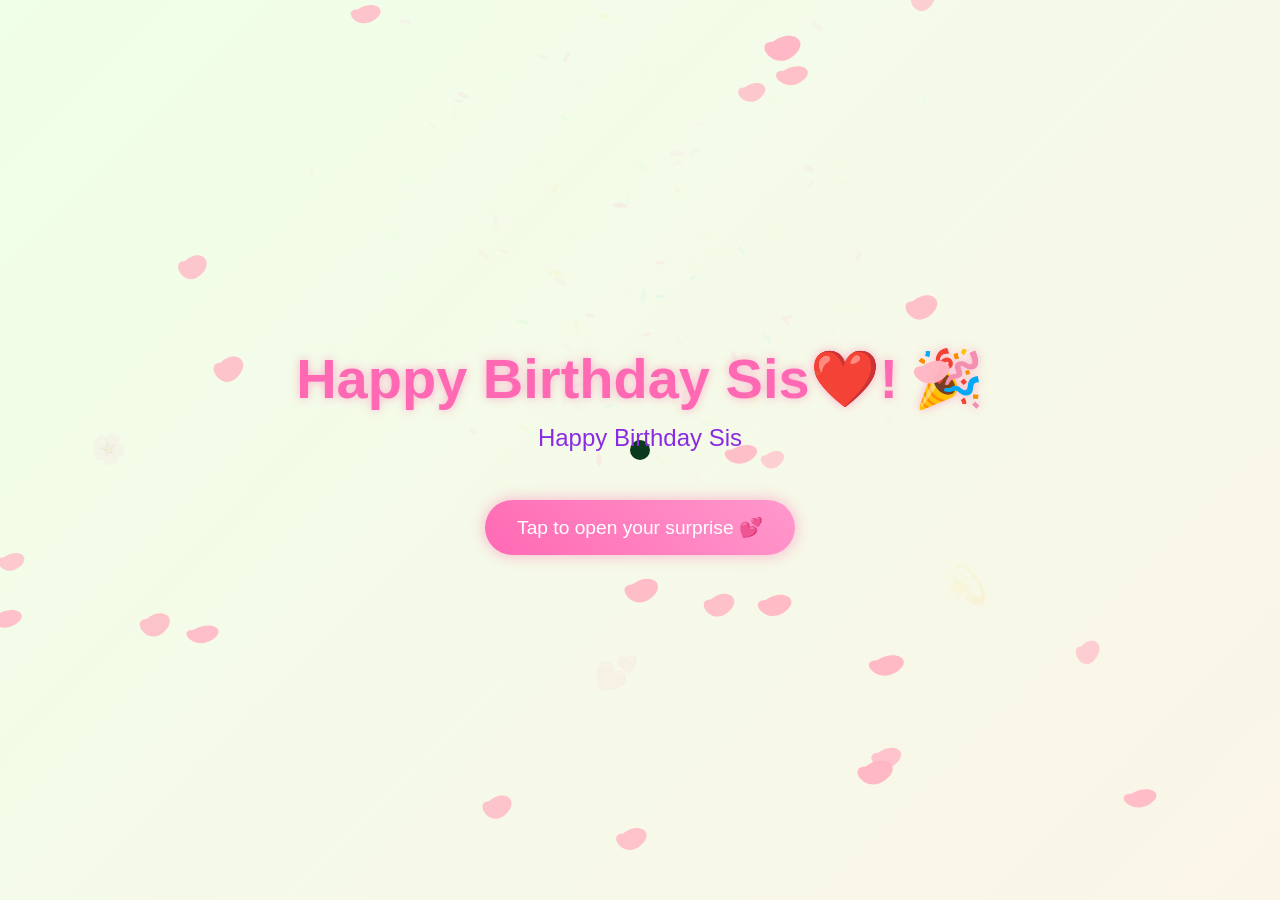
<file: index.html>
<!DOCTYPE html>
<html lang="en">
<head>
    <meta charset="UTF-8">
    <meta name="viewport" content="width=device-width, initial-scale=1.0">
    <title>Happy Birthday</title>
    <script src="https://cdnjs.cloudflare.com/ajax/libs/gsap/3.12.2/gsap.min.js"></script>
    <link rel="stylesheet" href="style.css">
    <link rel="stylesheet" href="sakura.css">
</head>
<body>
    <!-- Sakura Petal Animation Canvas -->
    <canvas id="sakura-canvas"></canvas>
    
    <div class="cursor"></div>
    <audio id="bgMusic" src="music.mp3" loop preload="auto"></audio>
    
    <!-- Timer Overlay -->
    <div id="timerOverlay" class="timer-overlay hidden">
        <div class="timer-content">
            <h2>⏰ Coming Soon! ⏰</h2>
            <p>Your surprise unlocks on June 10th!</p>
            <div class="countdown-timer">
                <div class="timer-unit">
                    <span id="days" class="timer-value">0</span>
                    <span class="timer-label">Days</span>
                </div>
                <div class="timer-unit">
                    <span id="hours" class="timer-value">0</span>
                    <span class="timer-label">Hours</span>
                </div>
                <div class="timer-unit">
                    <span id="minutes" class="timer-value">0</span>
                    <span class="timer-label">Minutes</span>
                </div>
                <div class="timer-unit">
                    <span id="seconds" class="timer-value">0</span>
                    <span class="timer-label">Seconds</span>
                </div>
            </div>
            <p class="timer-message">✨ Get ready for something special! ✨</p>
        </div>
    </div>
    
    <div class="container" id="mainContent">
        <h1>Happy Birthday Sis❤️! 🎉</h1>
        <div class="greeting"></div>
        <button class="cta-button">Tap to open your surprise 💕</button>
    </div>

    <script>
        const audio = document.getElementById('bgMusic');
        window.addEventListener('load', () => {
            audio.play().catch(() => {
                // Autoplay blocked by browser policy, but this tries automatically.
            });
        });
    </script>
    <script src="script.js"></script>
    <script src="sakura.js"></script>
</body>
</html>
</file>
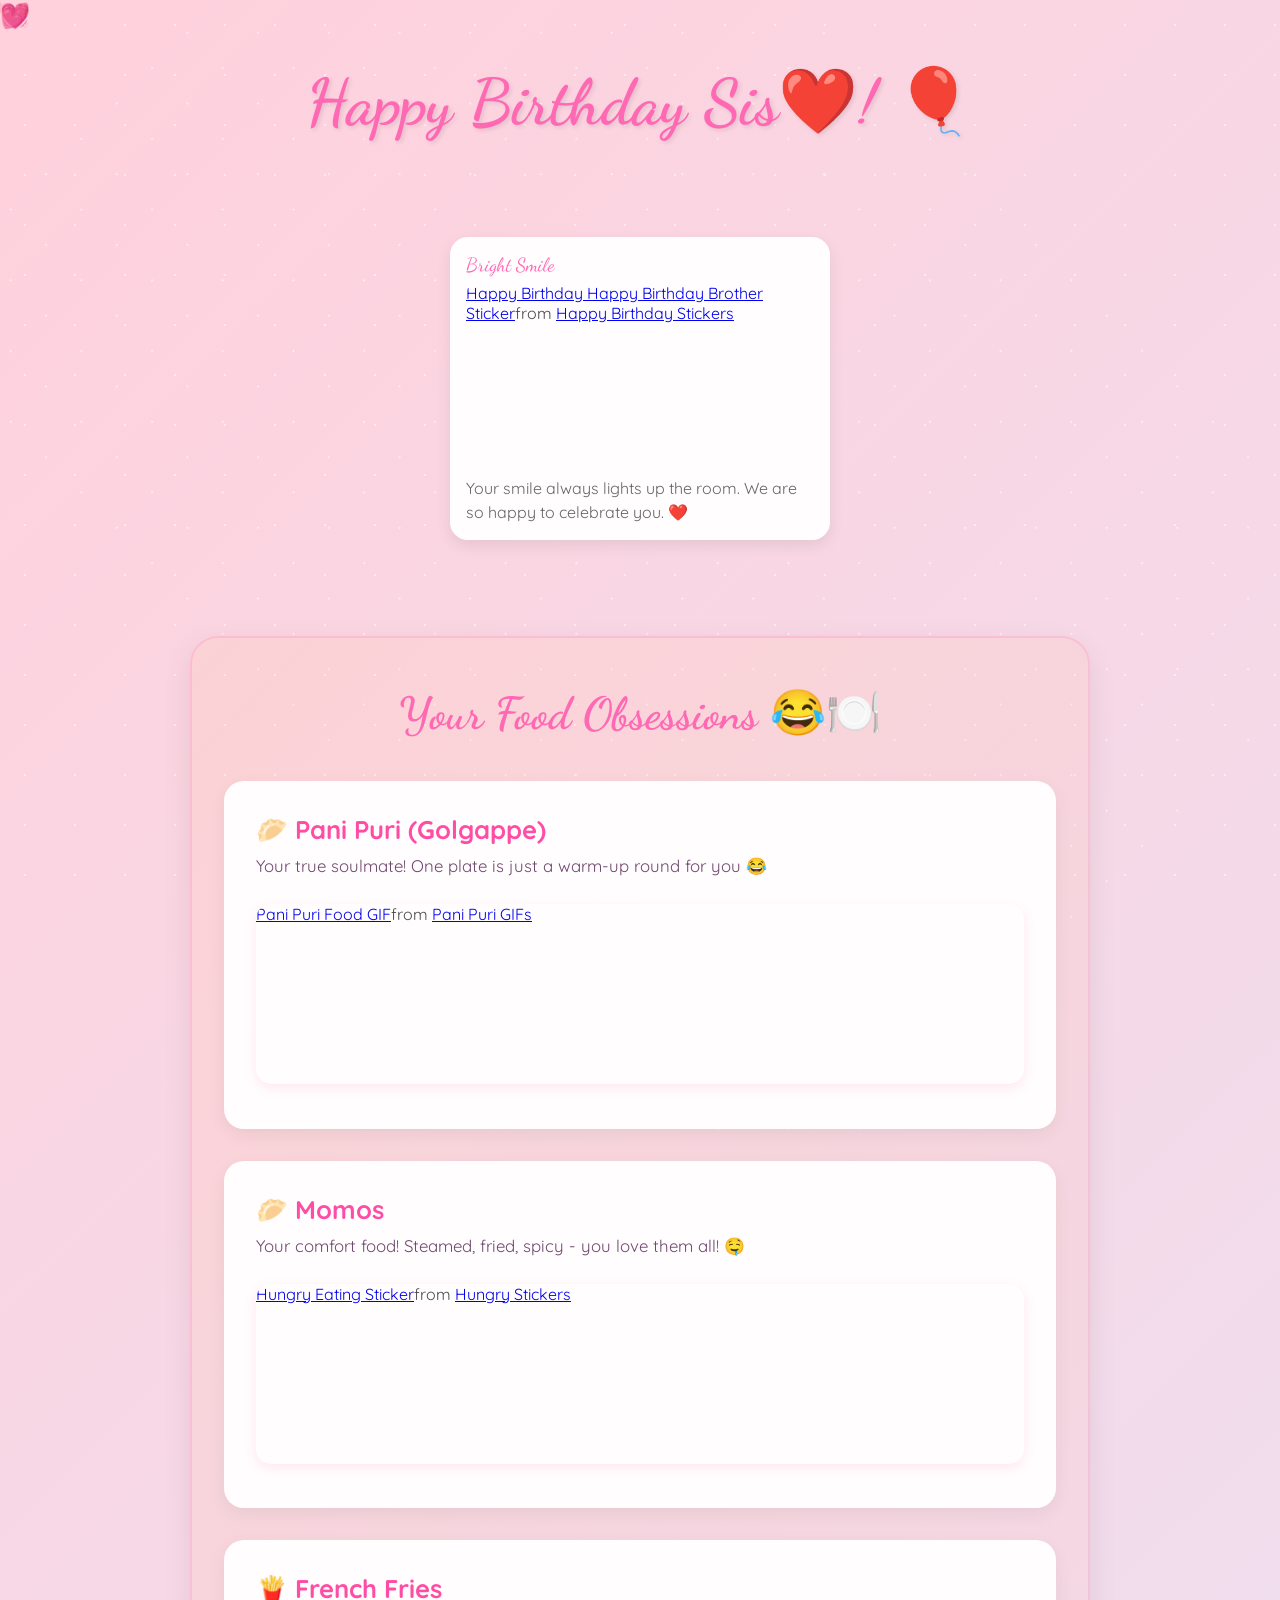
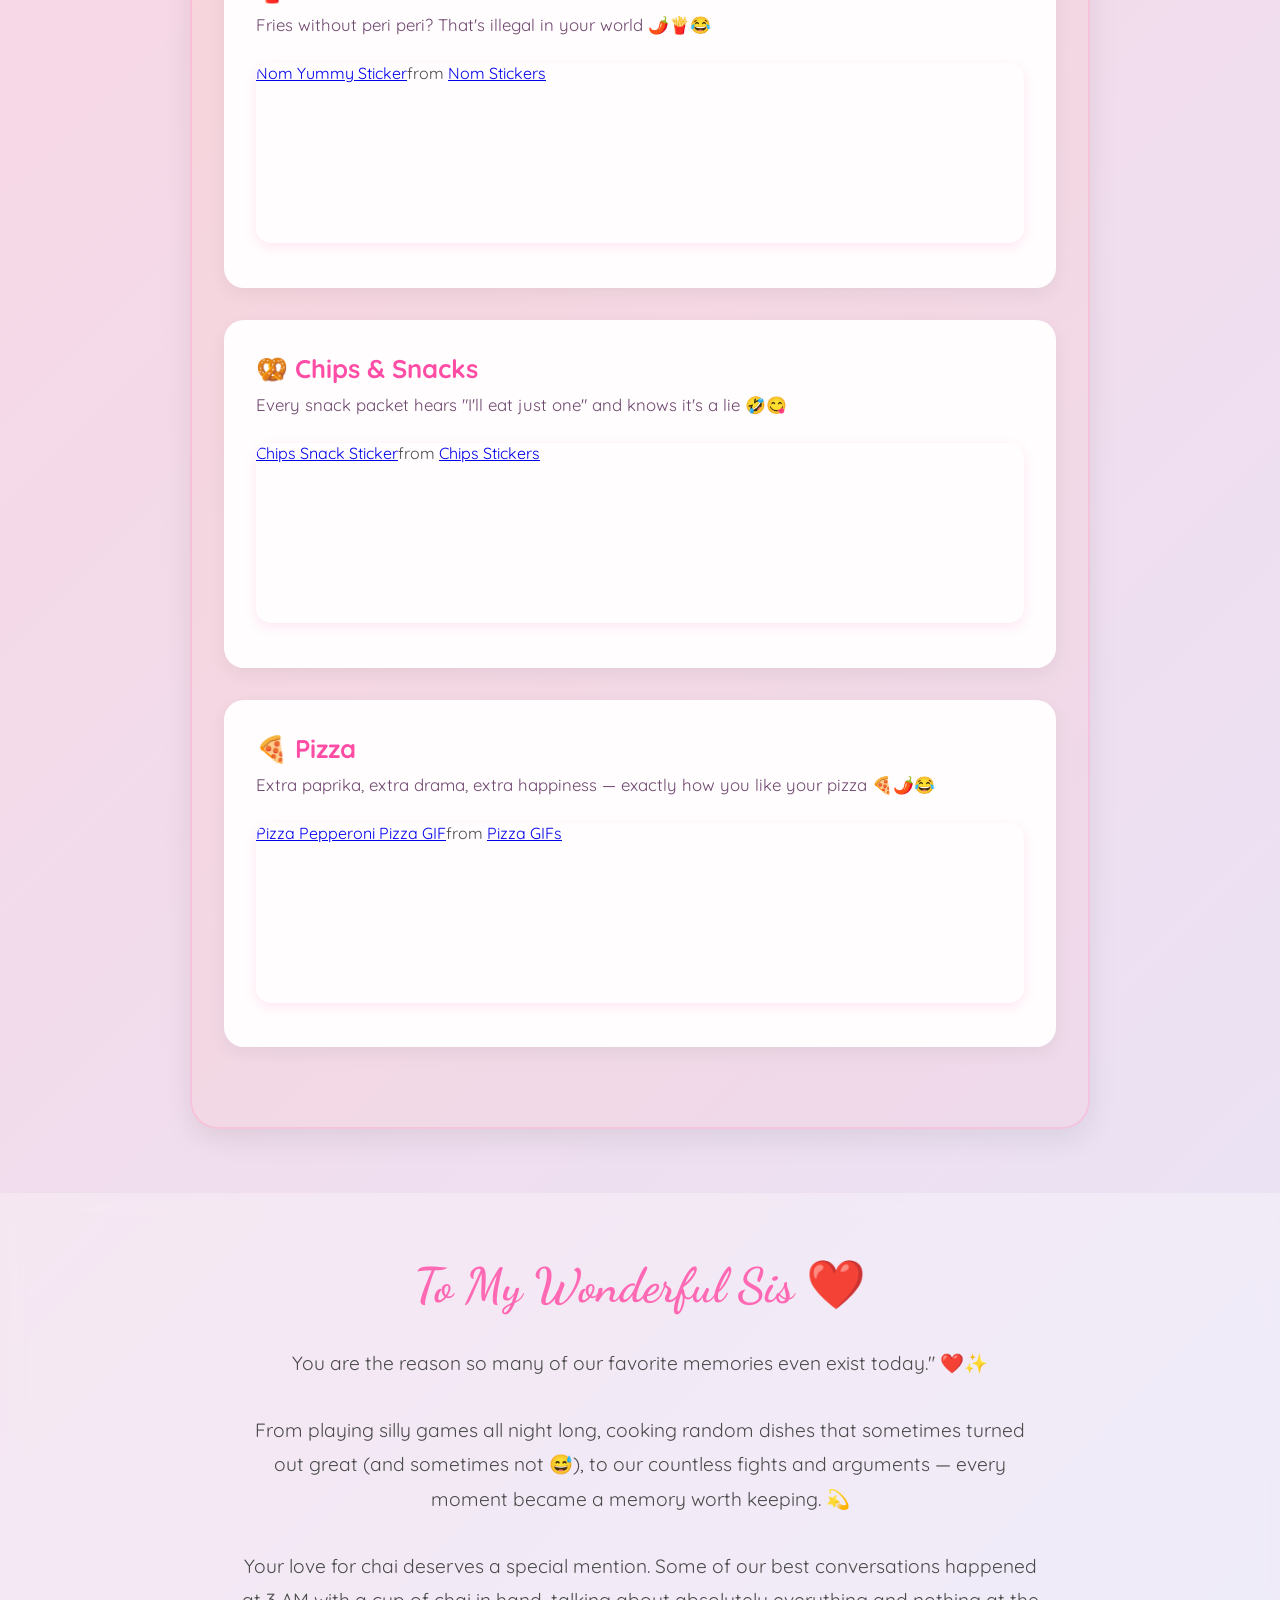
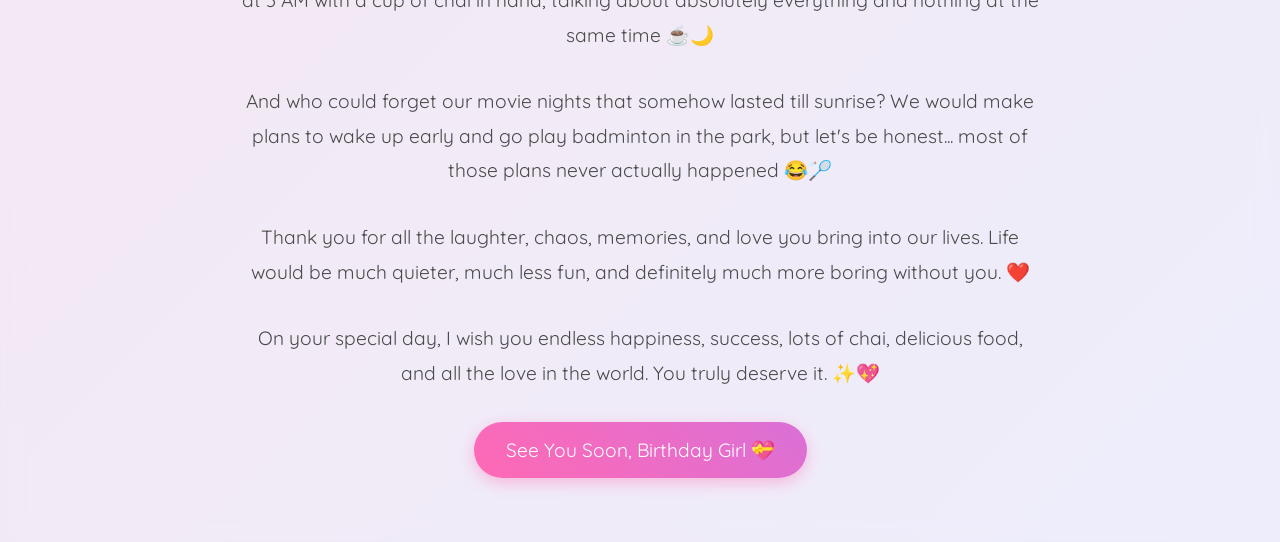
<file: last.html>
<!DOCTYPE html>
<html lang="en">

<head>
    <meta charset="UTF-8">
    <meta name="viewport" content="width=device-width, initial-scale=1.0">
    <title>Our Beautiful Memories ✨</title>
    <link rel="stylesheet" href="sakura.css">
    <style>
        @import url('https://fonts.googleapis.com/css2?family=Dancing+Script:wght@700&family=Quicksand:wght@300;400;500;600&display=swap');

        * {
            margin: 0;
            padding: 0;
            box-sizing: border-box;
        }

        body {
            min-height: 100vh;
            background: linear-gradient(135deg,
                    #ffd1dc 0%,
                    #e6e6fa 25%,
                    #ffefd5 50%,
                    #e6e6fa 75%,
                    #ffd1dc 100%);
            background-size: 400% 400%;
            animation: gradientFlow 15s ease infinite;
            font-family: 'Quicksand', sans-serif;
            overflow-x: hidden;
            color: #4a4a4a;
        }

        @keyframes gradientFlow {
            0% {
                background-position: 0% 50%;
            }

            50% {
                background-position: 100% 50%;
            }

            100% {
                background-position: 0% 50%;
            }
        }

        /* Enhanced Sparkle Effect */
        .magic-sparkles {
            position: fixed;
            top: 0;
            left: 0;
            width: 100%;
            height: 100%;
            pointer-events: none;
            z-index: 1;
        }

        .sparkle {
            position: absolute;
            width: 6px;
            height: 6px;
            border-radius: 50%;
            background-color: white;
            animation: twinkle var(--duration, 4s) ease-in-out infinite;
            opacity: 0;
        }

        @keyframes twinkle {

            0%,
            100% {
                opacity: 0;
                transform: scale(0.5);
            }

            50% {
                opacity: 0.8;
                transform: scale(1);
            }
        }

        /* Generate 50 sparkles with different positions and animations */
        .magic-sparkles::before,
        .magic-sparkles::after {
            content: '';
            position: absolute;
            width: 100%;
            height: 100%;
            background-image: radial-gradient(circle, white 1px, transparent 1px);
            background-size: 50px 50px;
            animation: sparkleLayer 8s linear infinite;
            opacity: 0.5;
        }

        .magic-sparkles::after {
            animation-delay: -4s;
            transform: rotate(45deg);
        }

        @keyframes sparkleLayer {
            0% {
                transform: translateY(0);
            }

            100% {
                transform: translateY(-50px);
            }
        }

        /* Floating Hearts */
        .floating-hearts {
            position: fixed;
            width: 100%;
            height: 100%;
            pointer-events: none;
            z-index: 2;
        }

        .heart {
            position: absolute;
            font-size: 1.5rem;
            color: rgba(255, 105, 180, 0.6);
            animation: floatHeart var(--float-duration, 6s) ease-in-out infinite;
            animation-delay: var(--delay, 0s);
        }

        @keyframes floatHeart {
            0% {
                transform: translate(0, 100vh) rotate(0deg);
            }

            100% {
                transform: translate(var(--translate-x, 0), -100vh) rotate(360deg);
            }
        }

        /* Welcome Section */
        .welcome {
            text-align: center;
            padding: 4rem 2rem;
            position: relative;
            z-index: 3;
        }

        .welcome h1 {
            font-family: 'Dancing Script', cursive;
            font-size: 4rem;
            color: #ff69b4;
            text-shadow: 2px 2px 4px rgba(0, 0, 0, 0.1);
            animation: fadeInScale 2s ease;
        }

        .welcome p {
            font-size: 1.2rem;
            max-width: 600px;
            margin: 1.5rem auto;
            line-height: 1.6;
            animation: fadeIn 2s ease 0.5s both;
        }

        /* Enhanced Memory Cards */
        .memory-container {
            max-width: 1200px;
            margin: 0 auto;
            padding: 2rem;
            display: grid;
            grid-template-columns: repeat(auto-fit, minmax(300px, 1fr));
            gap: 2rem;
            z-index: 3;
            position: relative;
        }

        .memory-card {
            background: rgba(255, 255, 255, 0.95);
            border-radius: 18px;
            padding: 1rem;
            box-shadow: 0 6px 15px rgba(0, 0, 0, 0.08);
            transition: all 0.3s ease;
            position: relative;
            overflow: hidden;
            max-width: 380px;
            margin: 0 auto;
        }

        .memory-card:hover {
            transform: translateY(-6px);
            box-shadow: 0 10px 20px rgba(0, 0, 0, 0.12);
        }

        .memory-card::before {
            content: '';
            position: absolute;
            top: 0;
            left: 0;
            width: 100%;
            height: 100%;
            background: linear-gradient(45deg, transparent, rgba(255, 255, 255, 0.35), transparent);
            transform: translateX(-100%);
            transition: 0.5s;
        }

        .memory-card:hover::before {
            transform: translateX(100%);
        }

        .memory-date {
            font-family: 'Dancing Script', cursive;
            color: #ff69b4;
            font-size: 1.2rem;
            margin-bottom: 0.45rem;
        }

        .memory-caption {
            font-size: 0.98rem;
            line-height: 1.4;
            color: #444;
            margin-top: 0.2rem;
        }

        .tenor-gif-embed {
            border-radius: 12px;
            overflow: hidden;
            margin-bottom: 0.8rem;
            min-height: 180px;
            max-height: 260px;
        }

        .memory-container {
            justify-content: center;
        }

        .memory-caption {
            font-size: 1rem;
            line-height: 1.5;
            color: #666;
        }

        /* Final Message Section */
        .final-message {
            text-align: center;
            padding: 4rem 2rem;
            background: rgba(255, 255, 255, 0.3);
            backdrop-filter: blur(10px);
            margin-top: 3rem;
            position: relative;
            z-index: 3;
        }

        .final-message h2 {
            font-family: 'Dancing Script', cursive;
            font-size: 3rem;
            color: #ff69b4;
            margin-bottom: 2rem;
            animation: heartbeat 2s infinite;
        }

        @keyframes heartbeat {

            0%,
            100% {
                transform: scale(1);
            }

            50% {
                transform: scale(1.1);
            }
        }

        .final-message p {
            font-size: 1.2rem;
            max-width: 800px;
            margin: 0 auto 2rem;
            line-height: 1.8;
        }

        .goodbye-btn {
            display: inline-block;
            padding: 1rem 2rem;
            font-size: 1.2rem;
            background: linear-gradient(45deg, #ff69b4, #da70d6);
            color: white;
            border: none;
            border-radius: 50px;
            cursor: pointer;
            text-decoration: none;
            transition: all 0.3s ease;
            box-shadow: 0 5px 15px rgba(255, 105, 180, 0.4);
            animation: float 3s infinite ease-in-out;
        }

        .goodbye-btn:hover {
            transform: translateY(-5px);
            box-shadow: 0 8px 20px rgba(255, 105, 180, 0.6);
        }

        @keyframes float {

            0%,
            100% {
                transform: translateY(0);
            }

            50% {
                transform: translateY(-10px);
            }
        }

        /* Animations */
        @keyframes fadeInScale {
            0% {
                opacity: 0;
                transform: scale(0.8);
            }

            100% {
                opacity: 1;
                transform: scale(1);
            }
        }

        @keyframes fadeIn {
            0% {
                opacity: 0;
            }

            100% {
                opacity: 1;
            }
        }

        /* Generate Hearts */
        .js-generate-hearts {
            position: fixed;
            width: 100%;
            height: 100%;
            pointer-events: none;
            z-index: 2;
        }

        /* Custom Scrollbar */
        ::-webkit-scrollbar {
            width: 12px;
        }

        ::-webkit-scrollbar-track {
            background: rgba(255, 255, 255, 0.4);
        }

        ::-webkit-scrollbar-thumb {
            background: linear-gradient(45deg, #ff69b4, #da70d6);
            border-radius: 6px;
        }

        /* Food Celebration Section */
        .food-celebration {
            max-width: 900px;
            margin: 4rem auto;
            padding: 3rem 2rem;
            background: linear-gradient(135deg, rgba(255, 200, 150, 0.15), rgba(255, 182, 193, 0.15));
            border-radius: 28px;
            border: 2px solid rgba(255, 105, 180, 0.2);
            box-shadow: 0 10px 30px rgba(0, 0, 0, 0.08);
            position: relative;
            z-index: 3;
        }

        .food-celebration h2 {
            font-family: 'Dancing Script', cursive;
            font-size: 2.8rem;
            color: #ff69b4;
            text-align: center;
            margin-bottom: 2.5rem;
            animation: fadeInScale 1s ease;
        }

        .food-item {
            background: rgba(255, 255, 255, 0.95);
            border-radius: 20px;
            padding: 2rem;
            margin-bottom: 2rem;
            box-shadow: 0 6px 18px rgba(0, 0, 0, 0.06);
            transition: transform 0.3s ease;
        }

        .food-item:hover {
            transform: translateY(-5px);
        }

        .food-item h3 {
            font-family: 'Quicksand', sans-serif;
            font-size: 1.6rem;
            color: #ff4da6;
            margin-bottom: 0.5rem;
        }

        .food-item p {
            font-size: 1.05rem;
            color: #6f486f;
            margin-bottom: 1.5rem;
            line-height: 1.6;
        }

        .food-item .tenor-gif-embed {
            border-radius: 15px;
            overflow: hidden;
            box-shadow: 0 4px 12px rgba(255, 105, 180, 0.15);
        }

        /* Responsive Design */
        @media (max-width: 768px) {
            .welcome h1 {
                font-size: 3rem;
            }

            .memory-container {
                grid-template-columns: 1fr;
            }

            .final-message h2 {
                font-size: 2.5rem;
            }
        }
    </style>
</head>

<body>
    <!-- Sakura Petal Animation Canvas -->
    <canvas id="sakura-canvas"></canvas>
    
    <audio id="bgMusic" src="music.mp3" loop preload="auto"></audio>
    <script>
        const audio = document.getElementById('bgMusic');
        window.addEventListener('load', () => {
            audio.play().catch(() => {
                // Autoplay blocked by browser policy
            });
        });
    </script>
    <div class="magic-sparkles"></div>
    <div class="floating-hearts">
        <!-- Hearts will be generated via CSS -->
        <div class="heart" style="--float-duration: 6s; --delay: 0s; --translate-x: 20px;">💝</div>
        <div class="heart" style="--float-duration: 8s; --delay: 1s; --translate-x: -30px;">💖</div>
        <div class="heart" style="--float-duration: 7s; --delay: 2s; --translate-x: 40px;">💗</div>
        <div class="heart" style="--float-duration: 9s; --delay: 3s; --translate-x: -20px;">💓</div>
        <div class="heart" style="--float-duration: 5s; --delay: 4s; --translate-x: 30px;">💕</div>
    </div>

    <section class="welcome">
        <h1>Happy Birthday Sis❤️! 🎈</h1>
    </section>

    <div class="memory-container">
        <div class="memory-card">
            <div class="memory-date">Bright Smile</div>
            <div class="tenor-gif-embed" data-postid="1055464800052495256" data-share-method="host" data-aspect-ratio="1" data-width="100%"><a href="https://tenor.com/view/happy-birthday-happy-birthday-brother-happy-birthday-funny-happy-birthday-cake-happy-birthday-to-you-gif-1055464800052495256">Happy Birthday Happy Birthday Brother Sticker</a>from <a href="https://tenor.com/search/happy+birthday-stickers">Happy Birthday Stickers</a></div>
            <div class="memory-caption">Your smile always lights up the room. We are so happy to celebrate you. ❤️</div>
        </div>
    </div>

    <script type="text/javascript" async src="https://tenor.com/embed.js"></script>

    <section class="food-celebration">
        <h2>Your Food Obsessions 😂🍽️</h2>
        
        <div class="food-item">
            <h3>🥟 Pani Puri (Golgappe)</h3>
            <p>Your true soulmate! One plate is just a warm-up round for you 😂</p>
            <div class="tenor-gif-embed" data-postid="136613936079968245" data-share-method="host" data-aspect-ratio="0.566265" data-width="100%"><a href="https://tenor.com/view/pani-puri-food-tasty-mouth-watering-yummy-gif-136613936079968245">Pani Puri Food GIF</a>from <a href="https://tenor.com/search/pani+puri-gifs">Pani Puri GIFs</a></div>
        </div>

        <div class="food-item">
            <h3>🥟 Momos</h3>
            <p>Your comfort food! Steamed, fried, spicy - you love them all! 🤤</p>
            <div class="tenor-gif-embed" data-postid="13938385" data-share-method="host" data-aspect-ratio="1.23333" data-width="100%"><a href="https://tenor.com/view/hungry-eating-cat-gif-13938385">Hungry Eating Sticker</a>from <a href="https://tenor.com/search/hungry-stickers">Hungry Stickers</a></div>
        </div>

        <div class="food-item">
            <h3>🍟 French Fries</h3>
            <p>Fries without peri peri? That's illegal in your world 🌶️🍟😂</p>
            <div class="tenor-gif-embed" data-postid="15201472" data-share-method="host" data-aspect-ratio="1.16788" data-width="100%"><a href="https://tenor.com/view/nom-yummy-cute-french-fries-hungry-gif-15201472">Nom Yummy Sticker</a>from <a href="https://tenor.com/search/nom-stickers">Nom Stickers</a></div>
        </div>

        <div class="food-item">
            <h3>🥨 Chips & Snacks</h3>
            <p>Every snack packet hears "I'll eat just one" and knows it's a lie 🤣😋</p>
            <div class="tenor-gif-embed" data-postid="9903569942788172227" data-share-method="host" data-aspect-ratio="1" data-width="100%"><a href="https://tenor.com/view/chips-snack-snacks-calories-food-gif-9903569942788172227">Chips Snack Sticker</a>from <a href="https://tenor.com/search/chips-stickers">Chips Stickers</a></div>
        </div>

        <div class="food-item">
            <h3>🍕 Pizza</h3>
            <p>Extra paprika, extra drama, extra happiness — exactly how you like your pizza 🍕🌶️😂</p>
            <div class="tenor-gif-embed" data-postid="19213914" data-share-method="host" data-aspect-ratio="1.22137" data-width="100%"><a href="https://tenor.com/view/pizza-pepperoni-pizza-pizza-day-food-pepperoni-pizza-day-gif-19213914">Pizza Pepperoni Pizza GIF</a>from <a href="https://tenor.com/search/pizza-gifs">Pizza GIFs</a></div> <script type="text/javascript" async src="https://tenor.com/embed.js"></script>        </div>
    </section>

    <section class="final-message">
    <h2>To My Wonderful Sis ❤️</h2>


        <p>You are the reason so many of our favorite memories even exist today." ❤️✨</p>

        <p>From playing silly games all night long, cooking random dishes that sometimes turned out great (and sometimes not 😅), to our countless fights and arguments — every moment became a memory worth keeping. 💫</p>

        <p>Your love for chai deserves a special mention. Some of our best conversations happened at 3 AM with a cup of chai in hand, talking about absolutely everything and nothing at the same time ☕🌙</p>

        <p>And who could forget our movie nights that somehow lasted till sunrise? We would make plans to wake up early and go play badminton in the park, but let's be honest... most of those plans never actually happened 😂🏸</p>

        <p>Thank you for all the laughter, chaos, memories, and love you bring into our lives. Life would be much quieter, much less fun, and definitely much more boring without you. ❤️</p>

        <p>On your special day, I wish you endless happiness, success, lots of chai, delicious food, and all the love in the world. You truly deserve it. ✨💖</p>

        <a href="index.html" class="goodbye-btn">See You Soon, Birthday Girl 💝</a>


    </section>

    
    <script src="sakura.js"></script>
</body>

</html>
</file>
<file: style.css>
* {
    margin: 0;
    padding: 0;
    box-sizing: border-box;
    cursor: none;
}

body {
    min-height: 100vh;
    display: flex;
    flex-direction: column;
    align-items: center;
    justify-content: center;
    background: linear-gradient(-45deg, #fee9f7, #e8f5fe, #fef2e8, #f0ffe8);
    background-size: 400% 400%;
    animation: gradientBG 15s ease infinite;
    font-family: 'Arial Rounded MT Bold', Arial, sans-serif;
    overflow: hidden;
    position: relative;
}

.cursor {
    width: 20px;
    height: 20px;
    background: pink;
    border-radius: 50%;
    position: fixed;
    pointer-events: none;
    mix-blend-mode: difference;
    transition: transform 0.2s;
}

.container {
    text-align: center;
    z-index: 1;
}

h1 {
    font-size: 3.5rem;
    color: #ff69b4;
    text-shadow: 0 0 10px rgba(255, 105, 180, 0.5);
    margin-bottom: 2rem;
    opacity: 0;
}

.greeting {
    font-size: 1.5rem;
    color: #8a2be2;
    margin-bottom: 3rem;
    min-height: 2em;
}

.cta-button {
    padding: 1rem 2rem;
    font-size: 1.2rem;
    background: linear-gradient(45deg, #ff69b4, #ff99cc);
    border: none;
    border-radius: 50px;
    color: white;
    cursor: pointer;
    box-shadow: 0 0 15px rgba(255, 105, 180, 0.5);
    transition: transform 0.3s, box-shadow 0.3s;
    opacity: 0;
}

.cta-button:hover {
    transform: scale(1.1);
    box-shadow: 0 0 25px rgba(255, 105, 180, 0.7);
}

.floating {
    position: absolute;
    pointer-events: none;
    opacity: 0;
}

.confetti-piece {
    position: absolute;
    pointer-events: none;
    z-index: 9999;
    border-radius: 50%;
    will-change: transform, opacity;
}

.heart-piece {
    position: absolute;
    pointer-events: none;
    z-index: 9999;
    will-change: transform, opacity;
    transform-origin: center;
    color: #ff4da6;
    text-shadow: 0 0 10px rgba(255, 0, 128, 0.35);
}

@keyframes gradientBG {
    0% { background-position: 0% 50%; }
    50% { background-position: 100% 50%; }
    100% { background-position: 0% 50%; }
}

@media (max-width: 768px) {
    h1 { font-size: 2rem; }
    .greeting { font-size: 1.2rem; }
    .cta-button { font-size: 1rem; }
}

/* Timer Overlay Styles */
.timer-overlay {
    position: fixed;
    top: 0;
    left: 0;
    width: 100%;
    height: 100%;
    background: linear-gradient(-45deg, #fee9f7, #e8f5fe, #fef2e8, #f0ffe8);
    background-size: 400% 400%;
    animation: gradientBG 15s ease infinite;
    display: flex;
    align-items: center;
    justify-content: center;
    z-index: 9999;
    padding: 2rem;
}

.timer-overlay.hidden {
    display: none;
}

.timer-content {
    text-align: center;
    background: rgba(255, 255, 255, 0.95);
    padding: 3rem 2rem;
    border-radius: 20px;
    box-shadow: 0 20px 60px rgba(0, 0, 0, 0.15);
    max-width: 600px;
    width: 100%;
}

.timer-content h2 {
    font-size: 2.5rem;
    color: #ff69b4;
    margin-bottom: 1rem;
    text-shadow: 0 0 10px rgba(255, 105, 180, 0.3);
}

.timer-content > p {
    font-size: 1.3rem;
    color: #8a2be2;
    margin-bottom: 2rem;
}

.countdown-timer {
    display: flex;
    justify-content: center;
    gap: 1.5rem;
    margin-bottom: 2rem;
    flex-wrap: wrap;
}

.timer-unit {
    display: flex;
    flex-direction: column;
    align-items: center;
    background: linear-gradient(135deg, #ff69b4, #ff99cc);
    padding: 1.5rem 1rem;
    border-radius: 15px;
    min-width: 80px;
    box-shadow: 0 5px 15px rgba(255, 105, 180, 0.3);
}

.timer-value {
    font-size: 2rem;
    font-weight: bold;
    color: white;
    line-height: 1;
    text-shadow: 0 2px 4px rgba(0, 0, 0, 0.1);
}

.timer-label {
    font-size: 0.85rem;
    color: rgba(255, 255, 255, 0.9);
    margin-top: 0.5rem;
    text-transform: uppercase;
    letter-spacing: 1px;
}

.timer-message {
    font-size: 1.1rem;
    color: #ff69b4;
    font-weight: bold;
    animation: pulse 2s ease-in-out infinite;
}

@keyframes pulse {
    0%, 100% { opacity: 1; }
    50% { opacity: 0.6; }
}

@media (max-width: 768px) {
    .timer-content {
        padding: 2rem 1.5rem;
    }

    .timer-content h2 {
        font-size: 1.8rem;
    }

    .timer-content > p {
        font-size: 1rem;
    }

    .countdown-timer {
        gap: 1rem;
    }

    .timer-unit {
        min-width: 70px;
        padding: 1rem 0.8rem;
    }

    .timer-value {
        font-size: 1.5rem;
    }

    .timer-label {
        font-size: 0.75rem;
    }
}
</file>
<file: sakura.css>
/* Sakura Petal Animation Styles */
#sakura-canvas {
    position: fixed;
    top: 0;
    left: 0;
    width: 100%;
    height: 100%;
    z-index: 5;
    pointer-events: none; /* Allows clicks to go through the canvas */
}
</file>
